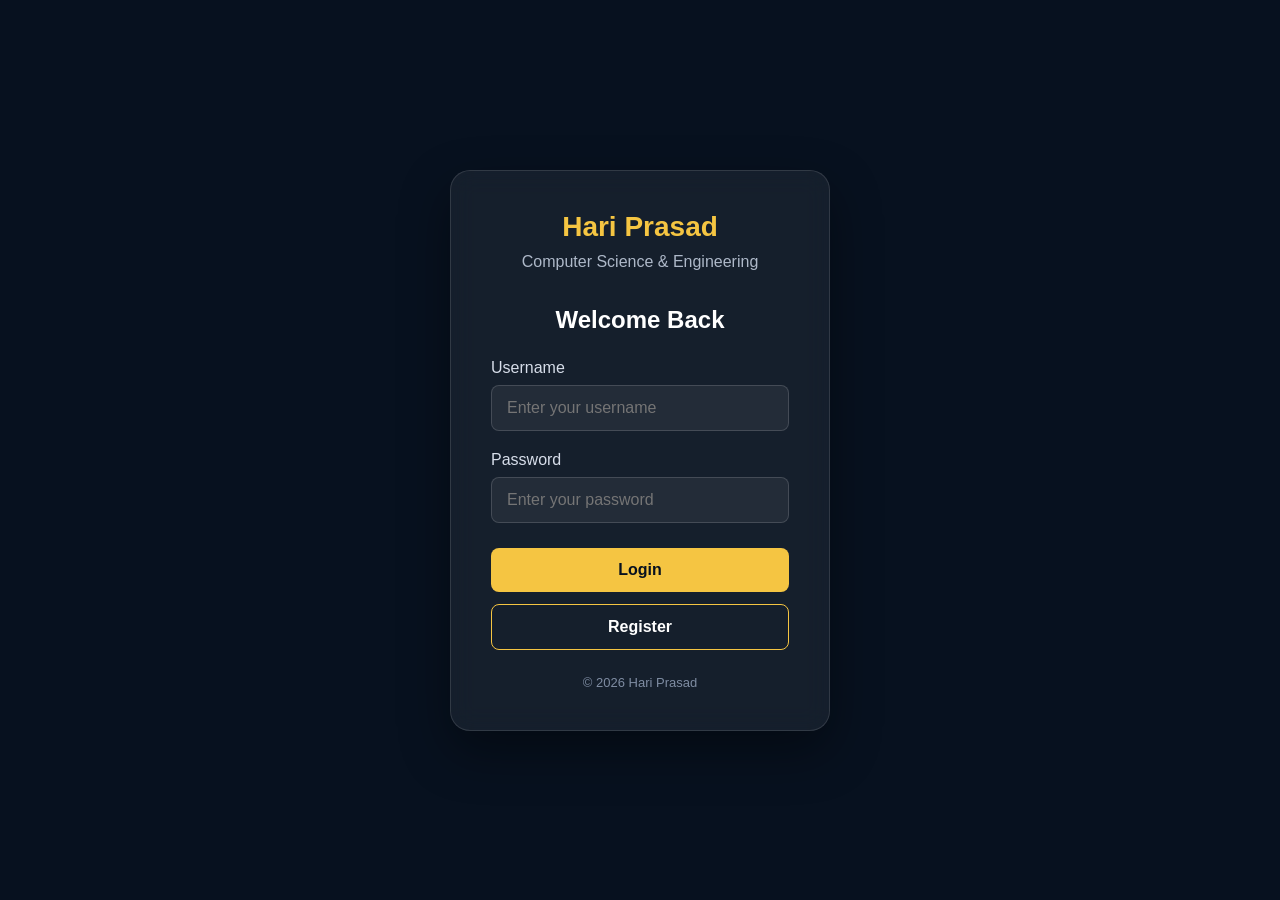
<file: src/main/resources/static/index.html>
<!DOCTYPE html>
<html lang="en">

<head>

    <meta charset="UTF-8">

    <meta name="viewport"
          content="width=device-width, initial-scale=1.0">

    <title>Hari Prasad | Login</title>

    <style>

        * {
            margin: 0;
            padding: 0;
            box-sizing: border-box;
        }

        body {
            min-height: 100vh;

            display: flex;
            justify-content: center;
            align-items: center;

            font-family: Arial, sans-serif;

            background: #07111f;

            color: white;
        }

        .login-container {
            width: 100%;
            max-width: 420px;

            padding: 20px;
        }

        .login-card {
            padding: 40px;

            background: rgba(255, 255, 255, 0.06);

            border:
                1px solid rgba(255, 255, 255, 0.12);

            border-radius: 20px;

            backdrop-filter: blur(12px);

            box-shadow:
                0 20px 50px rgba(0, 0, 0, 0.4);
        }

        .logo {
            text-align: center;

            font-size: 28px;

            font-weight: bold;

            color: #f5c542;

            margin-bottom: 10px;
        }

        .subtitle {
            text-align: center;

            color: #aeb9c9;

            margin-bottom: 35px;
        }

        .login-card h2 {
            text-align: center;

            margin-bottom: 25px;
        }

        label {
            display: block;

            margin-bottom: 8px;

            color: #d7deea;
        }

        input {
            width: 100%;

            padding: 13px 15px;

            margin-bottom: 20px;

            background: rgba(255, 255, 255, 0.06);

            border:
                1px solid rgba(255, 255, 255, 0.15);

            border-radius: 8px;

            color: white;

            font-size: 16px;

            outline: none;
        }

        input:focus {
            border-color: #f5c542;
        }

        button {
            width: 100%;

            padding: 13px;

            margin-top: 5px;

            background: #f5c542;

            color: #07111f;

            border: none;

            border-radius: 8px;

            font-size: 16px;

            font-weight: bold;

            cursor: pointer;

            transition: 0.3s;
        }

        button:hover {
            transform: translateY(-2px);
        }

        .register-button {
            margin-top: 12px;

            background: transparent;

            color: white;

            border:
                1px solid #f5c542;
        }

        .register-button:hover {
            background: #f5c542;

            color: #07111f;
        }

        #message {
            text-align: center;

            margin-top: 20px;

            color: #f5c542;
        }

        .footer-text {
            text-align: center;

            margin-top: 25px;

            color: #7f8da3;

            font-size: 13px;
        }

    </style>

</head>


<body>


    <div class="login-container">

        <div class="login-card">

            <div class="logo">
                Hari Prasad
            </div>

            <p class="subtitle">
                Computer Science & Engineering
            </p>


            <h2>
                Welcome Back
            </h2>


            <!-- Username -->

            <label for="username">
                Username
            </label>

            <input
                type="text"
                id="username"
                placeholder="Enter your username"
            >


            <!-- Password -->

            <label for="password">
                Password
            </label>

            <input
                type="password"
                id="password"
                placeholder="Enter your password"
            >


            <!-- Login -->

            <button onclick="login()">
                Login
            </button>


            <!-- Register -->

            <button
                class="register-button"
                onclick="register()">
                Register
            </button>


            <p id="message"></p>


            <p class="footer-text">
                © 2026 Hari Prasad
            </p>

        </div>

    </div>


    <script>


        // =========================
        // LOGIN
        // =========================

       
async function login() {
    const username = document.getElementById("username").value.trim();
    const password = document.getElementById("password").value;
    const message = document.getElementById("message");

    try {
        const response = await fetch("/api/users/login", {
            method: "POST",
            headers: {
                "Content-Type": "application/json"
            },
            body: JSON.stringify({
                username: username,
                password: password
            })
        });

        const data = await response.json();

        message.textContent = data.message;

        if (response.ok && data.role === "ADMIN") {
            window.location.href = "/admin.html";
        } else if (response.ok) {
            message.textContent =
                "Login successful, but this account is not an admin.";
        }
    } catch (error) {
        message.textContent =
            "Unable to connect to the server. Please try again.";
    }
}



        // =========================
        // REGISTER
        // =========================

        async function register() {

            const username =
                document.getElementById("username").value;

            const password =
                document.getElementById("password").value;


            if (username === "" || password === "") {

                document.getElementById("message").innerText =
                    "Please enter username and password.";

                return;
            }


            const response = await fetch(
                "/api/users",
                {
                    method: "POST",

                    headers: {
                        "Content-Type": "application/json"
                    },

                    body: JSON.stringify({
                        username: username,
                        password: password
                    })
                }
            );


            if (response.ok) {

                document.getElementById("message").innerText =
                    "Registration successful!";

            } else {

                document.getElementById("message").innerText =
                    "Registration failed. Username may already exist.";

            }

        }

    </script>

</body>

</html>
</file>
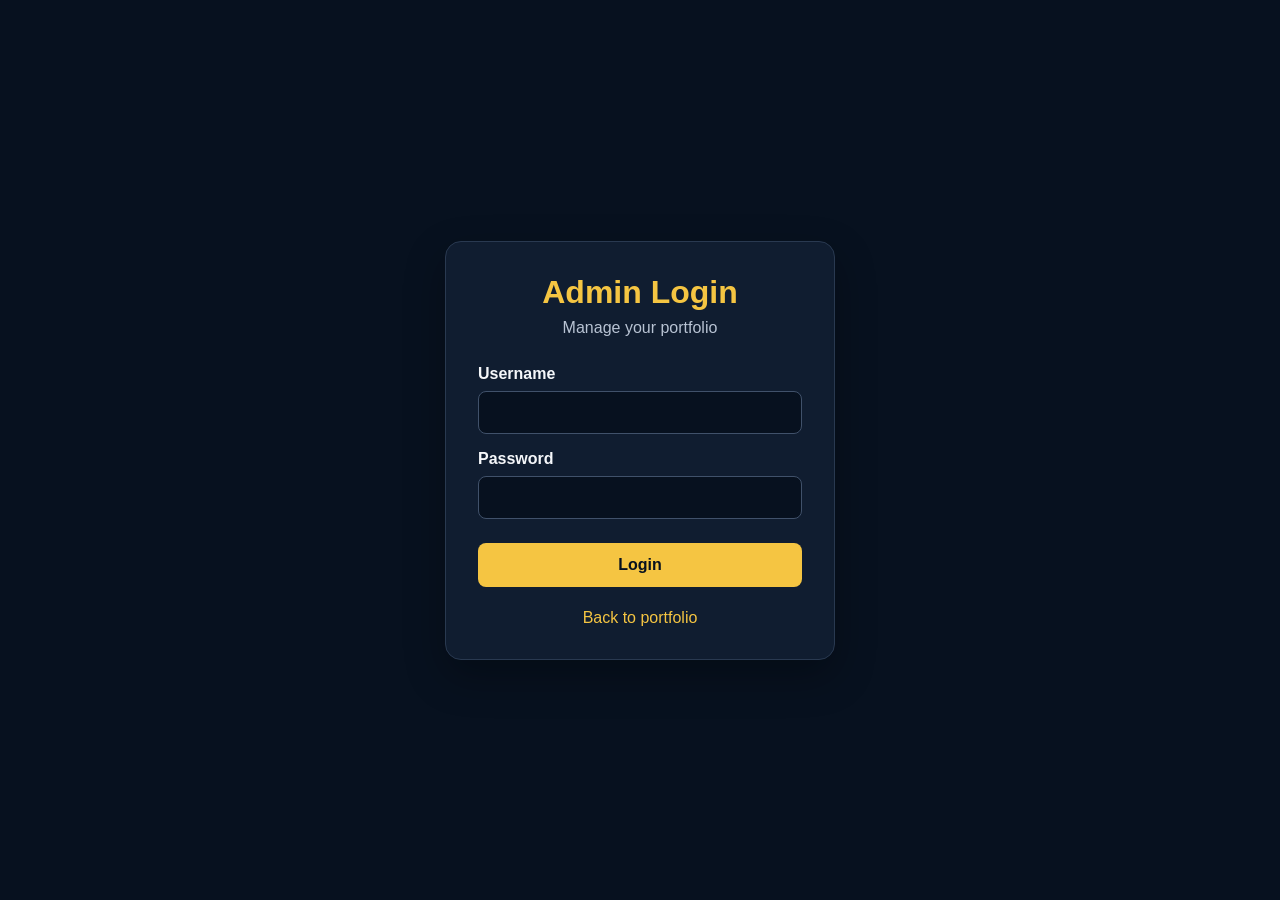
<file: src/main/resources/static/login.html>
<!DOCTYPE html>
<html lang="en">
<head>
    <meta charset="UTF-8">
    <meta name="viewport" content="width=device-width, initial-scale=1.0">
    <title>Admin Login | Hari's Portfolio</title>

    <style>
        * {
            box-sizing: border-box;
        }

        body {
            margin: 0;
            min-height: 100vh;
            display: flex;
            align-items: center;
            justify-content: center;
            padding: 20px;
            font-family: Arial, sans-serif;
            color: #f5f7fa;
            background: #07111f;
        }

        .login-card {
            width: 100%;
            max-width: 390px;
            padding: 32px;
            background: #101d30;
            border: 1px solid #293950;
            border-radius: 16px;
            box-shadow: 0 16px 40px rgba(0, 0, 0, 0.3);
        }

        h1 {
            margin: 0 0 8px;
            text-align: center;
            color: #f5c542;
        }

        .subtitle {
            margin: 0 0 28px;
            text-align: center;
            color: #b8c3d3;
        }

        label {
            display: block;
            margin: 16px 0 8px;
            font-weight: bold;
        }

        input {
            width: 100%;
            padding: 12px;
            color: #fff;
            background: #07111f;
            border: 1px solid #40516a;
            border-radius: 8px;
            font-size: 15px;
        }

        input:focus {
            outline: 2px solid #f5c542;
            border-color: #f5c542;
        }

        button {
            width: 100%;
            margin-top: 24px;
            padding: 13px;
            color: #07111f;
            background: #f5c542;
            border: none;
            border-radius: 8px;
            font-size: 16px;
            font-weight: bold;
            cursor: pointer;
        }

        button:disabled {
            opacity: 0.6;
            cursor: wait;
        }

        #message {
            margin-top: 16px;
            text-align: center;
            line-height: 1.5;
            overflow-wrap: anywhere;
        }

        .back-link {
            display: block;
            margin-top: 22px;
            text-align: center;
            color: #f5c542;
            text-decoration: none;
        }
    </style>
</head>

<body>
    <main class="login-card">
        <h1>Admin Login</h1>
        <p class="subtitle">Manage your portfolio</p>

        <form id="loginForm">
            <label for="username">Username</label>
            <input
                id="username"
                name="username"
                type="text"
                autocomplete="username"
                required
            >

            <label for="password">Password</label>
            <input
                id="password"
                name="password"
                type="password"
                autocomplete="current-password"
                required
            >

            <button id="loginButton" type="submit">
                Login
            </button>

            <p id="message" role="status" aria-live="polite"></p>
        </form>

        <a class="back-link" href="/">Back to portfolio</a>
    </main>

    <script>
        const form = document.getElementById("loginForm");
        const button = document.getElementById("loginButton");
        const message = document.getElementById("message");

        form.addEventListener("submit", async function (event) {
            event.preventDefault();

            button.disabled = true;
            message.textContent = "Checking login...";
            message.style.color = "#f5c542";

            const username =
                document.getElementById("username").value.trim();

            const password =
                document.getElementById("password").value;

            try {
                const response = await fetch("/api/users/login", {
                    method: "POST",
                    credentials: "same-origin",
                    headers: {
                        "Content-Type": "application/json"
                    },
                    body: JSON.stringify({
                        username: username,
                        password: password
                    })
                });

                const data = await response.json().catch(() => ({}));

                if (!response.ok) {
                    message.style.color = "#ff8b8b";
                    message.textContent =
                        data.message || "Login failed. Check the server logs.";
                    return;
                }

                if (String(data.role || "").toUpperCase() !== "ADMIN") {
                    message.style.color = "#ff8b8b";
                    message.textContent =
                        "The server did not confirm administrator access.";
                    return;
                }

                message.style.color = "#8ee6a2";
                message.textContent = "Login successful. Opening dashboard...";

                window.location.replace("/admin.html");

            } catch (error) {
                message.style.color = "#ff8b8b";
                message.textContent =
                    "Cannot connect to the server. Make sure Spring Boot is running.";
            } finally {
                button.disabled = false;
            }
        });
    </script>
</body>
</html>
</file>
